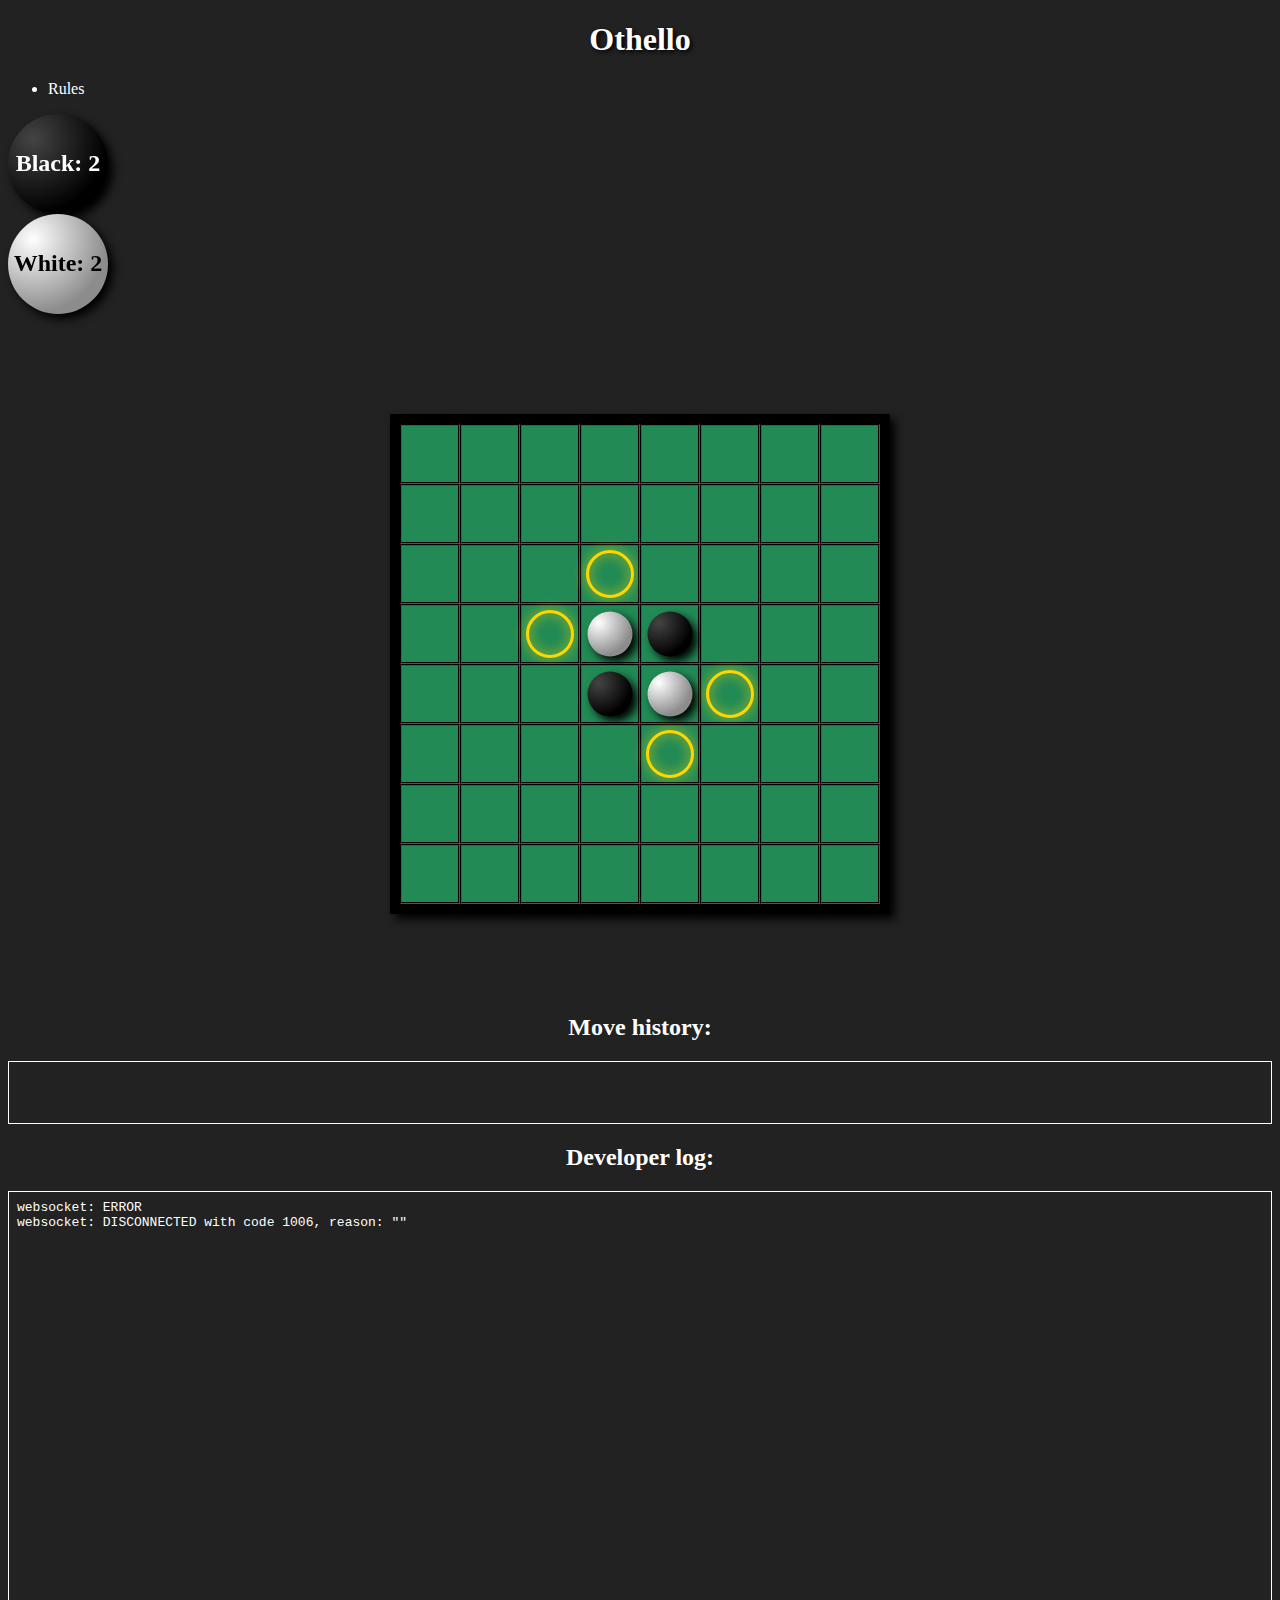
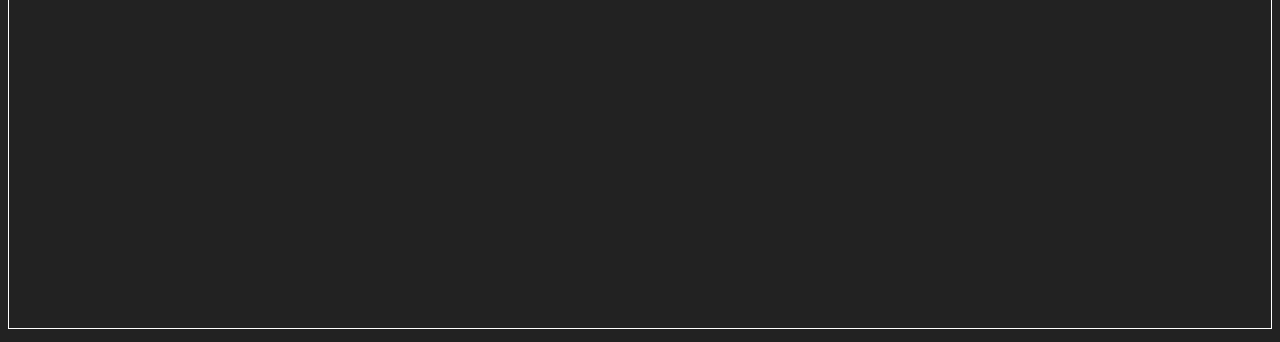
<file: public/index.html>
<!DOCTYPE html>
<html lang="en">
        <head>
            <meta charset="utf-8">
            <title>Othello</title>

            <link rel="stylesheet" href="assets/othello.css">
            <link rel="icon" type="image/x-icon" href="assets/favicon.ico">

            <script src="scripts/othello.js" defer></script> <!-- defer to load js after DOM is built-->
        </head>

        <h1>
            Othello
        </h1>
        <header> 
            <nav>
                <table>
                    <ul>
                       <li>
                            <a> <!-- href = "rules.html"> --> Rules</a>
                            <!-- whatever other pages linked here -->
                        </li>
                    </ul>
                </table>
            </nav>
            
        </header>

        <body>
            <main>
            <!-- game board references here-->
                <span id = "blackScore">Black:</span>
                <span id = "whiteScore">White:</span>
                <div id="board"></div>
            </main>
            <h2 id="moveHistoryLabel">Move history:</h2>
            <pre id="movehistory"></pre>
            <h2>Developer log:</h2>
            <pre id="log"></pre>
        </body>

        <footer> 
            <!-- credits or version whatever -->
        </footer>
</html>
</file>
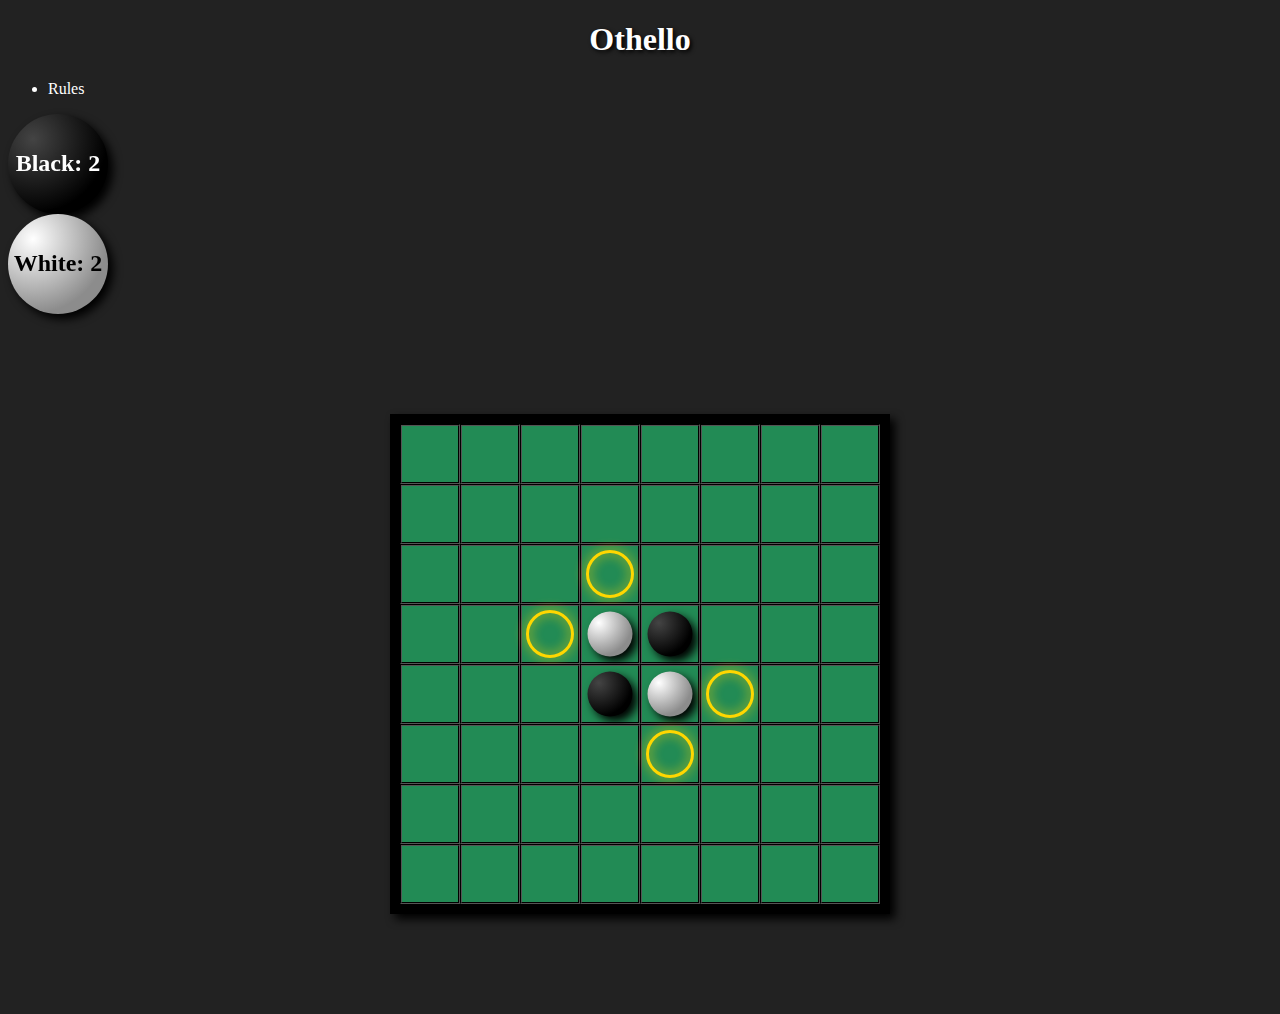
<file: othello_game.html>
<!DOCTYPE html>
<html lang="en">
        <head>
            <meta charset="utf-8">
            <title>Othello</title>

            <link rel="stylesheet" href="othello.css">

            <script src="othello.js" defer></script> <!-- defer to load js after DOM is built-->
        </head>

        <h1>
            Othello
        </h1>
        <header> 
            <nav>
                <table>
                    <ul>
                       <li>
                            <a> <!-- href = "rules.html"> --> Rules</a>
                            <!-- whatever other pages linked here -->
                        </li>
                    </ul>
                </table>
            </nav>
            
        </header>

        <body>
            <main>
            <!-- game board references here-->
                <span id = "blackScore">Black:</span>
                <span id = "whiteScore">White:</span>
                <div id="board"></div>
            </main>
        </body>

        <footer> 
            <!-- credits or version whatever -->
        </footer>














</html>
</file>
<file: public/assets/othello.css>
/*game board*/
#board {
    display: grid;
    grid-template-columns: repeat(8, 60px);
    grid-template-rows: repeat(8, 60px);
    width: fit-content;
    margin: 100px auto;
    border: 10px solid #000000;
    /* box-shadow: 10px 10px 20px 20px rgba(0, 0, 0, 0.5); */
    filter: drop-shadow(5px 5px 5px black);
}

.cell {
    width: 56px;
    height: 56px;
    background: #228b55;
    border: 2.5px groove #000000;
    position: relative;
    z-index: 0;
}

.disc {
    width: 45px;
    height: 45px;
    border-radius: 50%;
    position: absolute;
    top: 50%;
    left: 50%;
    transform: translate(-50%, -50%);
    z-index: 1;
    filter: drop-shadow(5px 5px 5px black);
}

.disc.black {
    background-color: #000000;
    background: radial-gradient(circle at 25% 25%, #444, #000 70%);

}

.disc.white {
    background-color: #000000;
    background: radial-gradient(circle at 25% 25%, #ffffff, #8c8c8c 70%);

}
/*
.highlight {
    width: 45px;
    height: 45px;
    border-color: gold;
    border-radius: 50%;
    position: absolute;
    top: 50%;
    left: 50%;
    transform: translate(-50%, -50%);
    z-index: 1;
}
    */

.highlight {
    width: 42px;
    height: 42px;
    background: transparent;
    border: 3px solid gold;
    position: absolute;
    border-radius: 50%;
    top: 50%;
    left: 50%;
    z-index: 2;
    transform: translate(-50%, -50%);
    filter: drop-shadow(0px 0px 6px gold);
}

.dot {
    width: 8px;
    height: 8px;
    background: #ff0000;
    position: absolute;
    border-radius: 50%;
    top: 50%;
    left: 50%;
    z-index: 2;
    transform: translate(-50%, -50%);
}

#blackScore {
    width: 100px;
    height: 100px;
    border-radius: 50%;
    background-color: #000000;
    background: radial-gradient(circle at 25% 25%, #444, #000 70%);
    color: white;
    font-size: 24px;
    font-weight: bold;
    display: flex;
    align-items: center;
    justify-content: center;
    filter: drop-shadow(5px 5px 5px black);
}

#whiteScore {
    width: 100px;
    height: 100px;
    border-radius: 50%;
    background-color: #000000;
    background: radial-gradient(circle at 25% 25%, #ffffff, #8c8c8c 70%);
    color: rgb(0, 0, 0);
    font-size: 24px;
    font-weight: bold;
    display: flex;
    align-items: center;
    justify-content: center;
    filter: drop-shadow(5px 5px 5px black);
}

/*header*/
nav {
    color: white;
}

/*general*/
body {
    background: #222222;
}

main {
    color: white;
}

/*footer*/

h1 {
    text-align: center;
    color: white;
    text-shadow: 2px 2px 4px black;
}

h2 {
    text-align: center;
    color: white;
}

#log {
    height: 80vh;
    overflow: scroll;
    padding: 0.5rem;
    color: white;
    border: 1px solid white;
}

#movehistory {
    height: 5vh;
    overflow: scroll;
    padding: 0.5rem;
    color: white;
    border: 1px solid white;
}
</file>
<file: othello.css>
/*game board*/
#board {
    display: grid;
    grid-template-columns: repeat(8, 60px);
    grid-template-rows: repeat(8, 60px);
    width: fit-content;
    margin: 100px auto;
    border: 10px solid #000000;
    /* box-shadow: 10px 10px 20px 20px rgba(0, 0, 0, 0.5); */
    filter: drop-shadow(5px 5px 5px black);
}

.cell {
    width: 56px;
    height: 56px;
    background: #228b55;
    border: 2.5px groove #000000;
    position: relative;
    z-index: 0;
}

.disc {
    width: 45px;
    height: 45px;
    border-radius: 50%;
    position: absolute;
    top: 50%;
    left: 50%;
    transform: translate(-50%, -50%);
    z-index: 1;
    filter: drop-shadow(5px 5px 5px black);
}

.disc.black {
    background-color: #000000;
    background: radial-gradient(circle at 25% 25%, #444, #000 70%);

}

.disc.white {
    background-color: #000000;
    background: radial-gradient(circle at 25% 25%, #ffffff, #8c8c8c 70%);

}
/*
.highlight {
    width: 45px;
    height: 45px;
    border-color: gold;
    border-radius: 50%;
    position: absolute;
    top: 50%;
    left: 50%;
    transform: translate(-50%, -50%);
    z-index: 1;
}
    */

.highlight {
    width: 42px;
    height: 42px;
    background: transparent;
    border: 3px solid gold;
    position: absolute;
    border-radius: 50%;
    top: 50%;
    left: 50%;
    z-index: 2;
    transform: translate(-50%, -50%);
    filter: drop-shadow(0px 0px 6px gold);
}

.dot {
    width: 8px;
    height: 8px;
    background: #ff0000;
    position: absolute;
    border-radius: 50%;
    top: 50%;
    left: 50%;
    z-index: 2;
    transform: translate(-50%, -50%);
}

#blackScore {
    width: 100px;
    height: 100px;
    border-radius: 50%;
    background-color: #000000;
    background: radial-gradient(circle at 25% 25%, #444, #000 70%);
    color: white;
    font-size: 24px;
    font-weight: bold;
    display: flex;
    align-items: center;
    justify-content: center;
    filter: drop-shadow(5px 5px 5px black);
}

#whiteScore {
    width: 100px;
    height: 100px;
    border-radius: 50%;
    background-color: #000000;
    background: radial-gradient(circle at 25% 25%, #ffffff, #8c8c8c 70%);
    color: rgb(0, 0, 0);
    font-size: 24px;
    font-weight: bold;
    display: flex;
    align-items: center;
    justify-content: center;
    filter: drop-shadow(5px 5px 5px black);
}

/*header*/
nav {
    color: white;
}

/*general*/
body {
    background: #222222;
}

main {

}

/*footer*/

h1 {
    text-align: center;
    color: white;
    text-shadow: 2px 2px 4px black;
}
</file>
